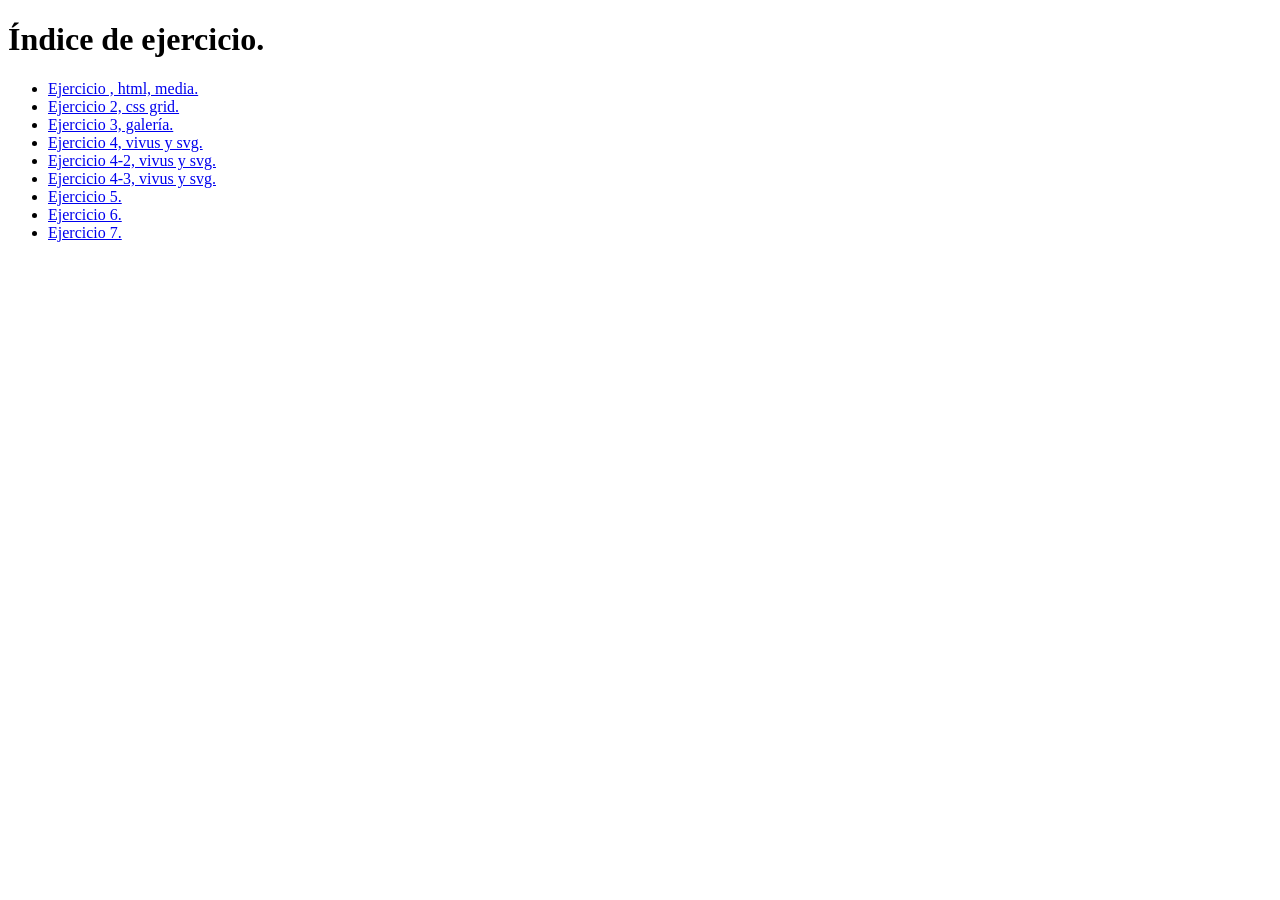
<file: index.html>
<!DOCTYPE html>
<html lang="en" dir="ltr">

  <head>
    <meta charset="utf-8">
    <meta name="description" content="Ejercicio para aprender Html">
    <title>Ejercicio 1</title>
  </head>

  <body>
    <h1>Índice de ejercicio. </h1>
    <ul>
      <li><a href="ejercicio1.html">Ejercicio , html, media.</a></li>
      <li><a href="ejercicio2.html">Ejercicio 2, css grid.</a></li>
      <li><a href="ejercicio3.html">Ejercicio 3, galería.</a></li>
      <li><a href="ejercicio4.html">Ejercicio 4, vivus y svg.</a></li>
      <li><a href="ejercicio4-2.html">Ejercicio 4-2, vivus y svg.</a></li>
      <li><a href="ejercicio4-3.html">Ejercicio 4-3, vivus y svg.</a></li>
      <li><a href="ejercicio5.html">Ejercicio 5.</a></li>
      <li><a href="ejercicio6.html">Ejercicio 6.</a></li>
      <li><a href="ejercicio7.html">Ejercicio 7.</a></li>
    </ul>
  </body>

</html>
</file>
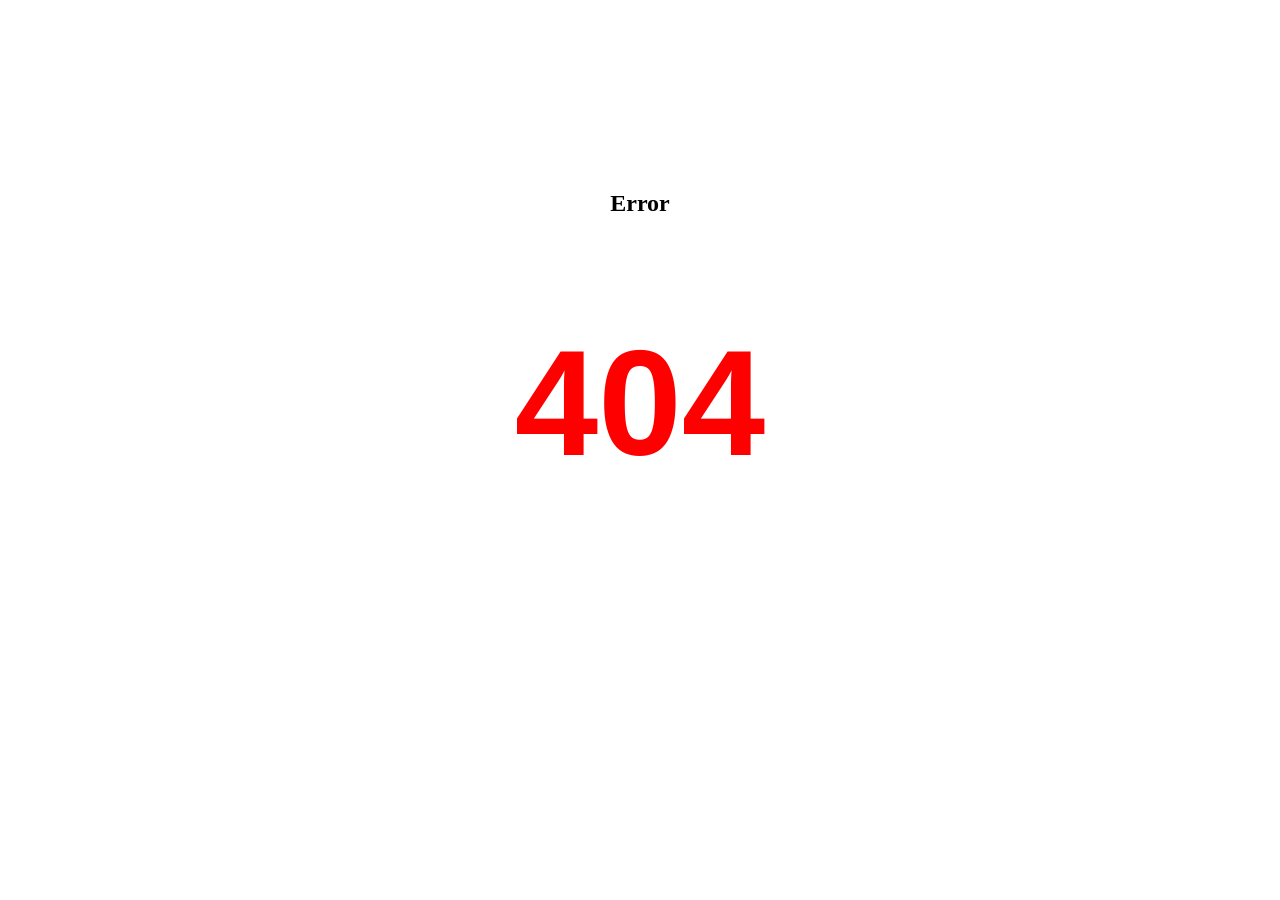
<file: error 404/index.html>
<!DOCTYPE html>
<html lang="en">
<head>
    <meta charset="UTF-8">
    <meta name="viewport" content="width=device-width, initial-scale=1.0">
    <meta http-equiv="X-UA-Compatible" content="ie=edge">
    <link rel="stylesheet" href="index.css">
    <title>Error 404</title>
</head>
<body>

    
    <h2>Error</h2>


    <h1>404</h1>    

    

    
</body>
</html>
</file>
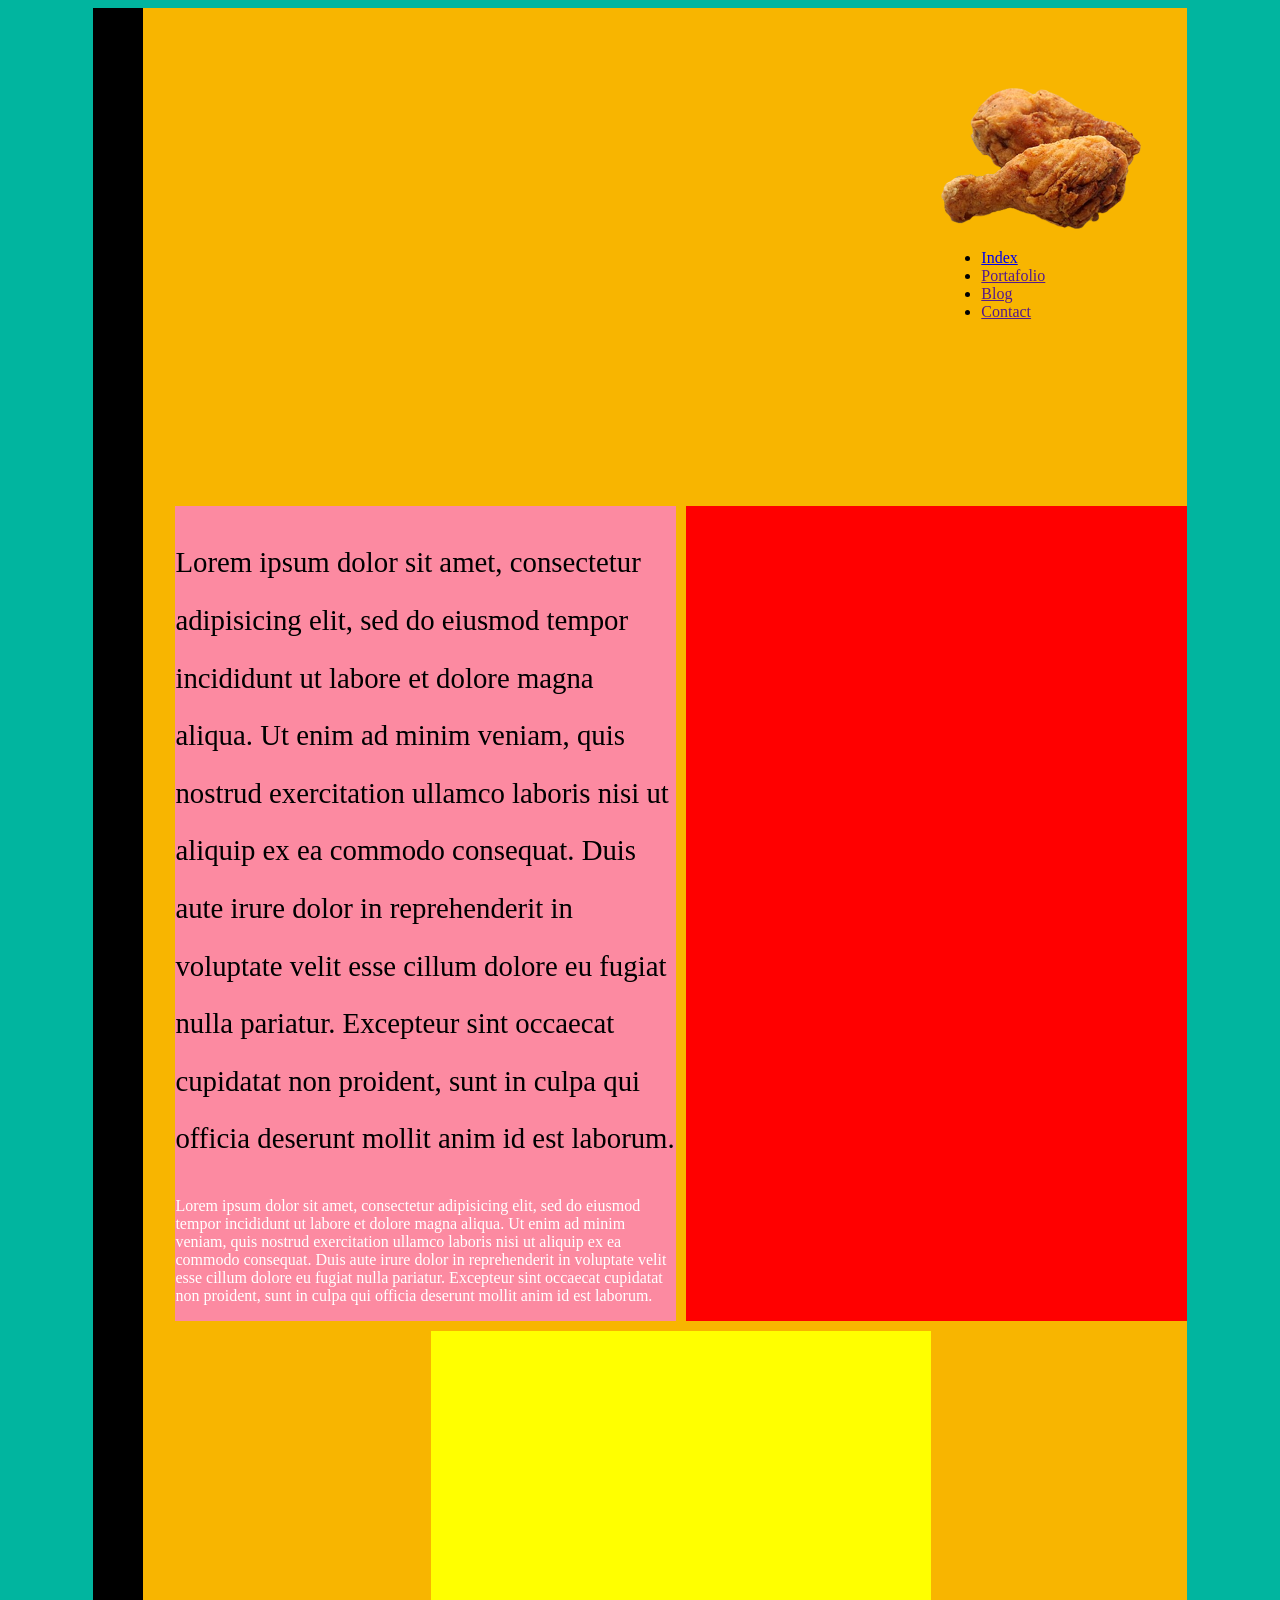
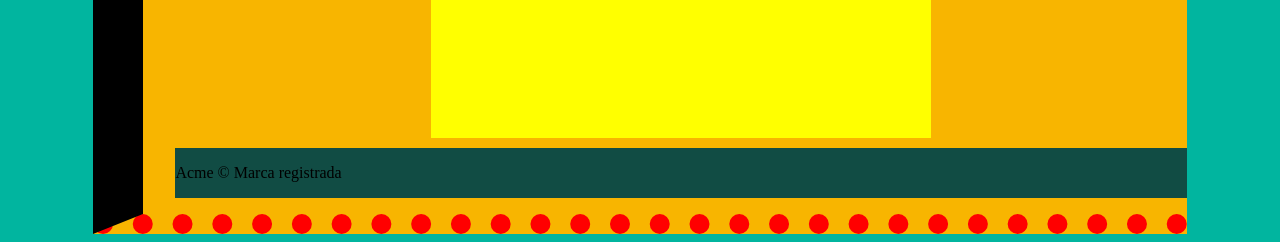
<file: ejercicio2.html>
<!DOCTYPE html>
<html lang="es" dir="ltr">
  <head>
    <meta charset="utf-8">
    <meta name="description" content="Ejercicio 2, Anahuac.">
    <title>Ejercicio 2</title>
    <link rel="stylesheet" href="css/styles.css">
    <style media="screen">
      body{
          background-color: #01B59F;
      }
      .container{
        width: 80%;
        background-color:#F8B500;
      }
    </style>
  </head>
  <body>
     <div class="container">
       <header>
         <img src="images/logopollo.png" alt="Logo de pollo" width="200px">
         <nav>
           <ul>
             <li><a href="index.html">Index</a></li>
             <li><a href="">Portafolio</a></li>
             <li><a href="">Blog</a></li>
             <li><a href="">Contact</a></li>
           </ul>
         </nav>
       </header>
                      <!-- este es un comentario -->



<section class="uno">
       <p id="parrafo_inicial">Lorem ipsum dolor sit amet, consectetur adipisicing elit, sed do eiusmod tempor incididunt ut labore et dolore magna aliqua. Ut enim ad minim veniam, quis nostrud exercitation ullamco laboris nisi ut aliquip ex ea commodo consequat. Duis aute irure dolor in reprehenderit in voluptate velit esse cillum dolore eu fugiat nulla pariatur. Excepteur sint occaecat cupidatat non proident, sunt in culpa qui officia deserunt mollit anim id est laborum.</p>
       <p class="parrafo blanco" style="color:white; font-size: 1em; font-family: verdana">Lorem ipsum dolor sit amet, consectetur adipisicing elit, sed do eiusmod tempor incididunt ut labore et dolore magna aliqua. Ut enim ad minim veniam, quis nostrud exercitation ullamco laboris nisi ut aliquip ex ea commodo consequat. Duis aute irure dolor in reprehenderit in voluptate velit esse cillum dolore eu fugiat nulla pariatur. Excepteur sint occaecat cupidatat non proident, sunt in culpa qui officia deserunt mollit anim id est laborum.</p>
    </section>

    <section class="dos">
    </section>


    <article>
    </article>


    <footer>
      <p>Acme © Marca registrada</p>
    </footer>


     </div>
  </body>
</html>
</file>
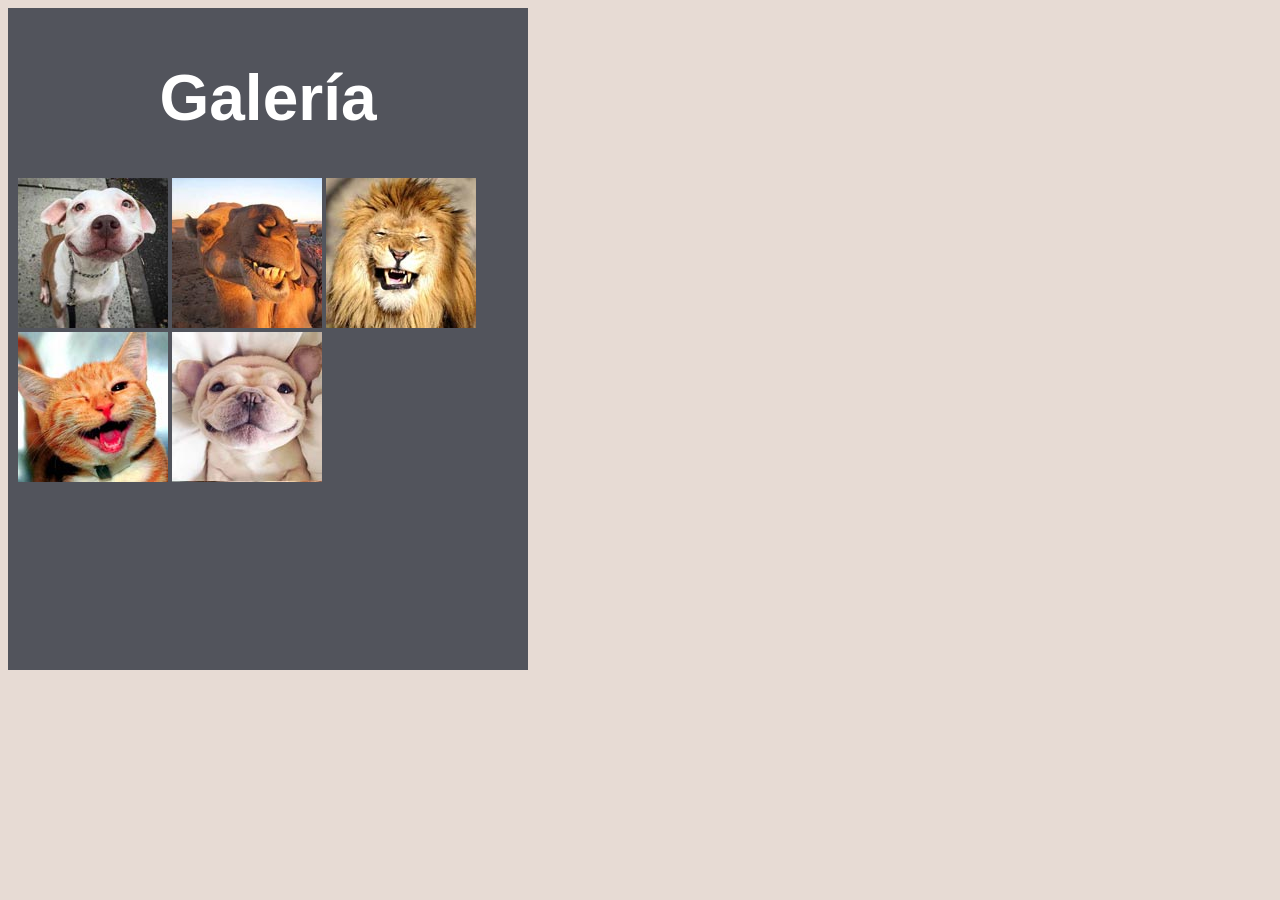
<file: ejercicio3.html>
<!DOCTYPE html>
<html lang="es" dir="ltr">
  <head>
    <meta charset="utf-8">
    <meta name="description:" content="Ejercicio de Galería">
    <meta name="author" content="Bere Sing">
    <title>Ejercicio 3</title>
    <link rel="stylesheet" href="css/lightbox.css">

<script type="text/javascript" src="js/bpgdec8a.js"></script>


    <style media="screen">
        body{
      background-color: #E7DBD4
        }

        h1 {
        font-family: sans-serif;
        color: white;
        font-size: 4em;
        text-align: center;
        }

          .container{
        margin: 0;
        width: 500px;
        background-color: #52545C;
        padding: 10px;
            }

          canvas {
        width: 300px;
            }

    </style>

  </head>
  <body>
<div class="container">
    <h1> Galería</h1>
      <a href="images/anim1.jpg" data-lightbox="galería" data-title="Perrito Feliz."><img src="images/anim1_tb.jpg" alt="perrito feliz"></a>
      <a href="images/anim2.jpg" data-lightbox="galería" data-title="Camello Feliz."><img src="images/anim2_tb.jpg" alt="camello feliz"></a>
      <a href="images/anim3.jpg" data-lightbox="galería" data-title="León Feliz."><img src="images/anim3_tb.jpg" alt="león feliz"></a>
      <a href="images/anim4.jpg" data-lightbox="galería" data-title="Gato Feliz."><img src="images/anim4_tb.jpg" alt="gato feliz"></a>
      <a href="images/anim5.jpg" data-lightbox="galería" data-title="Cachorro Feliz."><img src="images/anim5_tb.jpg" alt="cachorro feliz"></a>
</div>

   <div class="container">
     <img src="images/animals-antarctic-antarctica-689784.bpg" alt="pinguinos bpg">

   </div>

<script type="text/javascript" src="js/lightbox-plus-jquery.min.js"></script>
  </body>
</html>
</file>
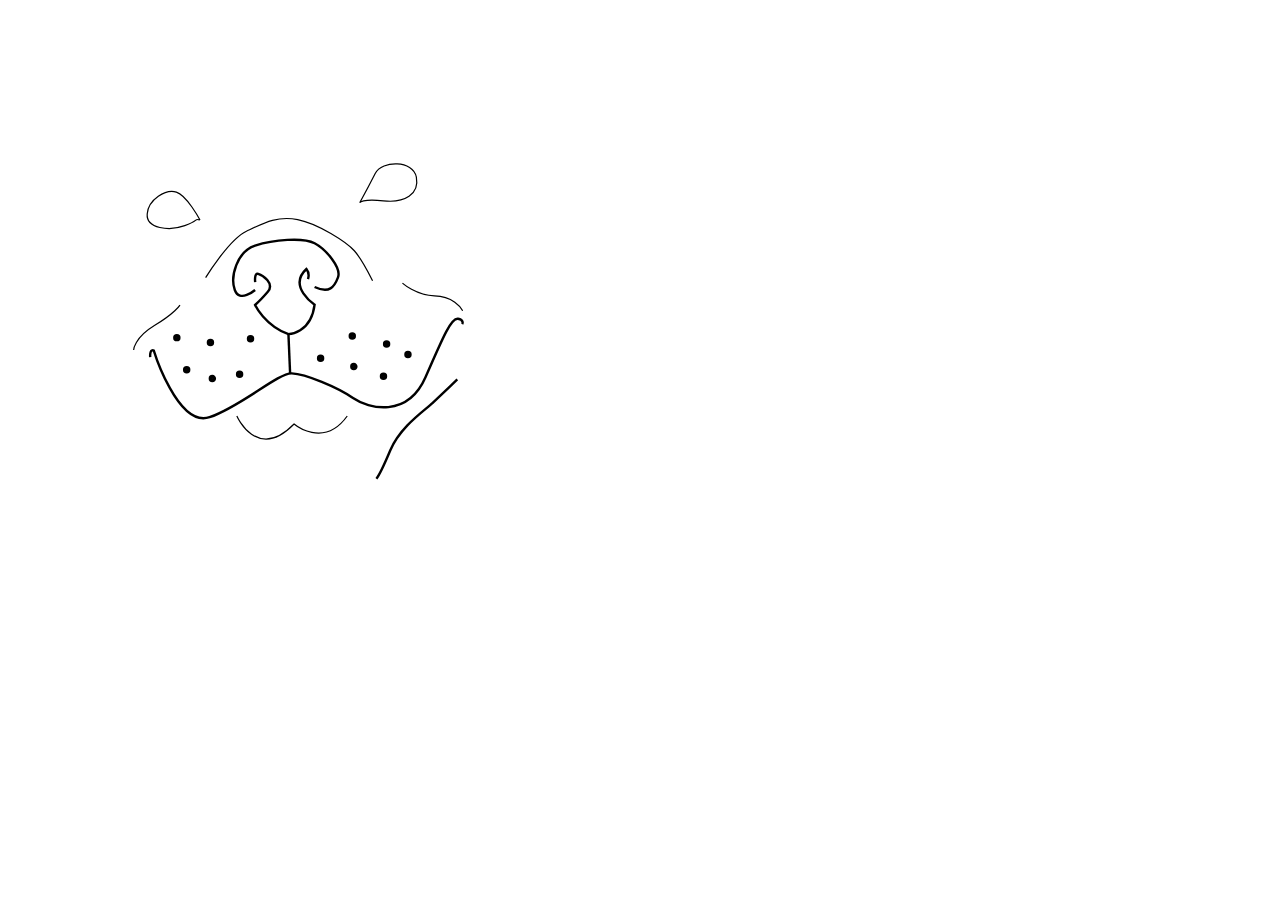
<file: ejercicio4-2.html>
<!DOCTYPE html>
<html lang="es">
  <head>
    <meta charset="utf-8">
    <title>Seguimos con Vivus</title>
  </head>
  <body>

    <div class="container">
      <object id="pitbull" type="image/svg+xml" data="images/pitbullv.svg" width="600px"></object>
    </div>

    <script src="js/vivus.js"></script>
    <script>
    //dog = new Vivus('pitbull', {type: 'sync', duration: 200});
    //dog = new Vivus('pitbull', {type: 'delayed', duration: 150});
    dog = new Vivus('pitbull', {type: 'oneByOne', duration: 150});

    </script>

  </body>
</html>
</file>
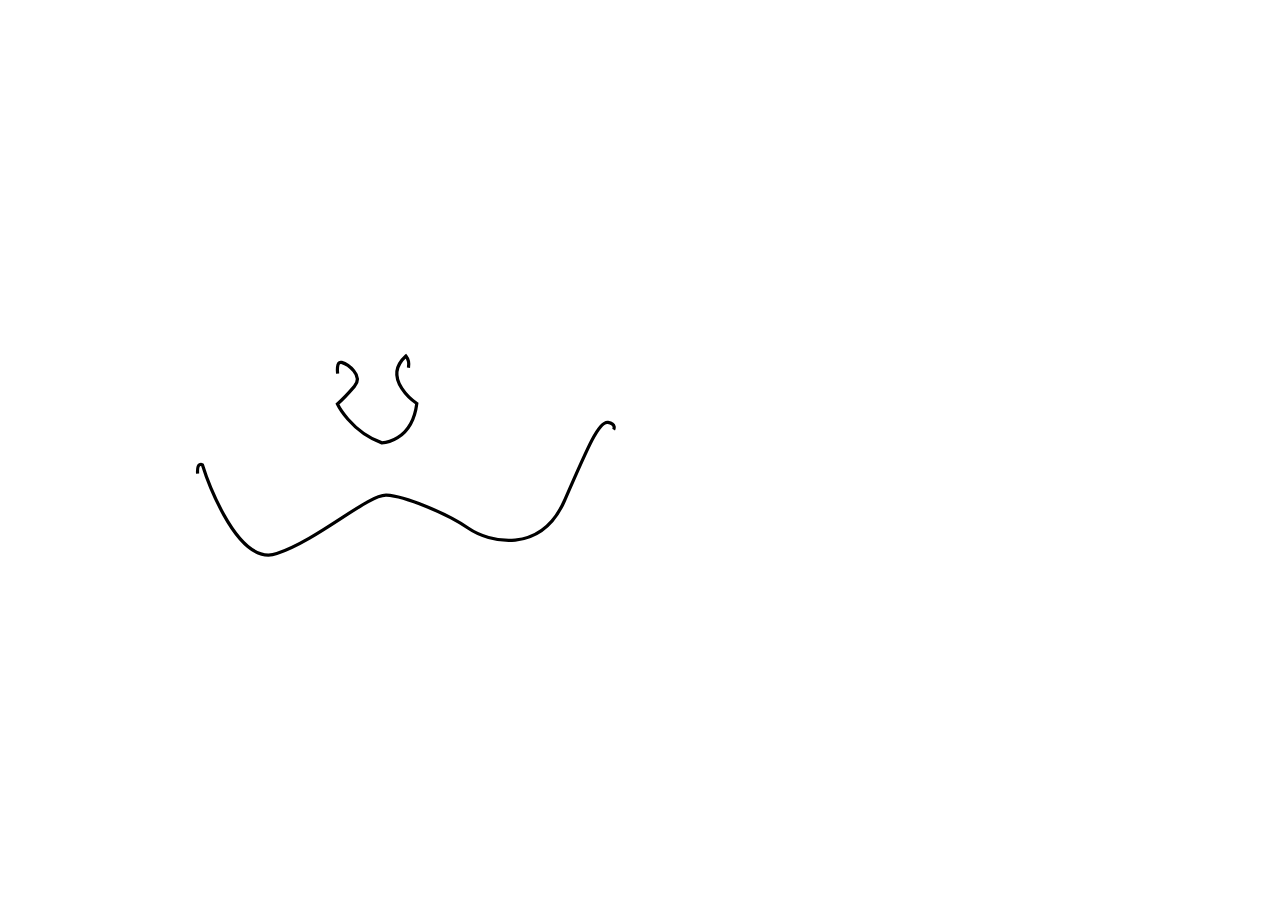
<file: ejercicio4-3.html>
<!DOCTYPE html>
<html lang="es">
  <head>
    <meta charset="utf-8">
    <title>Seguimos con Vivus 3</title>


      <style>
        svg {
          width: 800px;
        }
      </style>
  </head>

  <body>
    <div id="pitbull"></div>

    <script src="js/vivus.js"></script>


    <script>
    new Vivus('pitbull', {duration: 30, type: 'scenario-sync', file: 'images/pitbullv.svg'},);
    </script>
  </body>
</html>
</file>
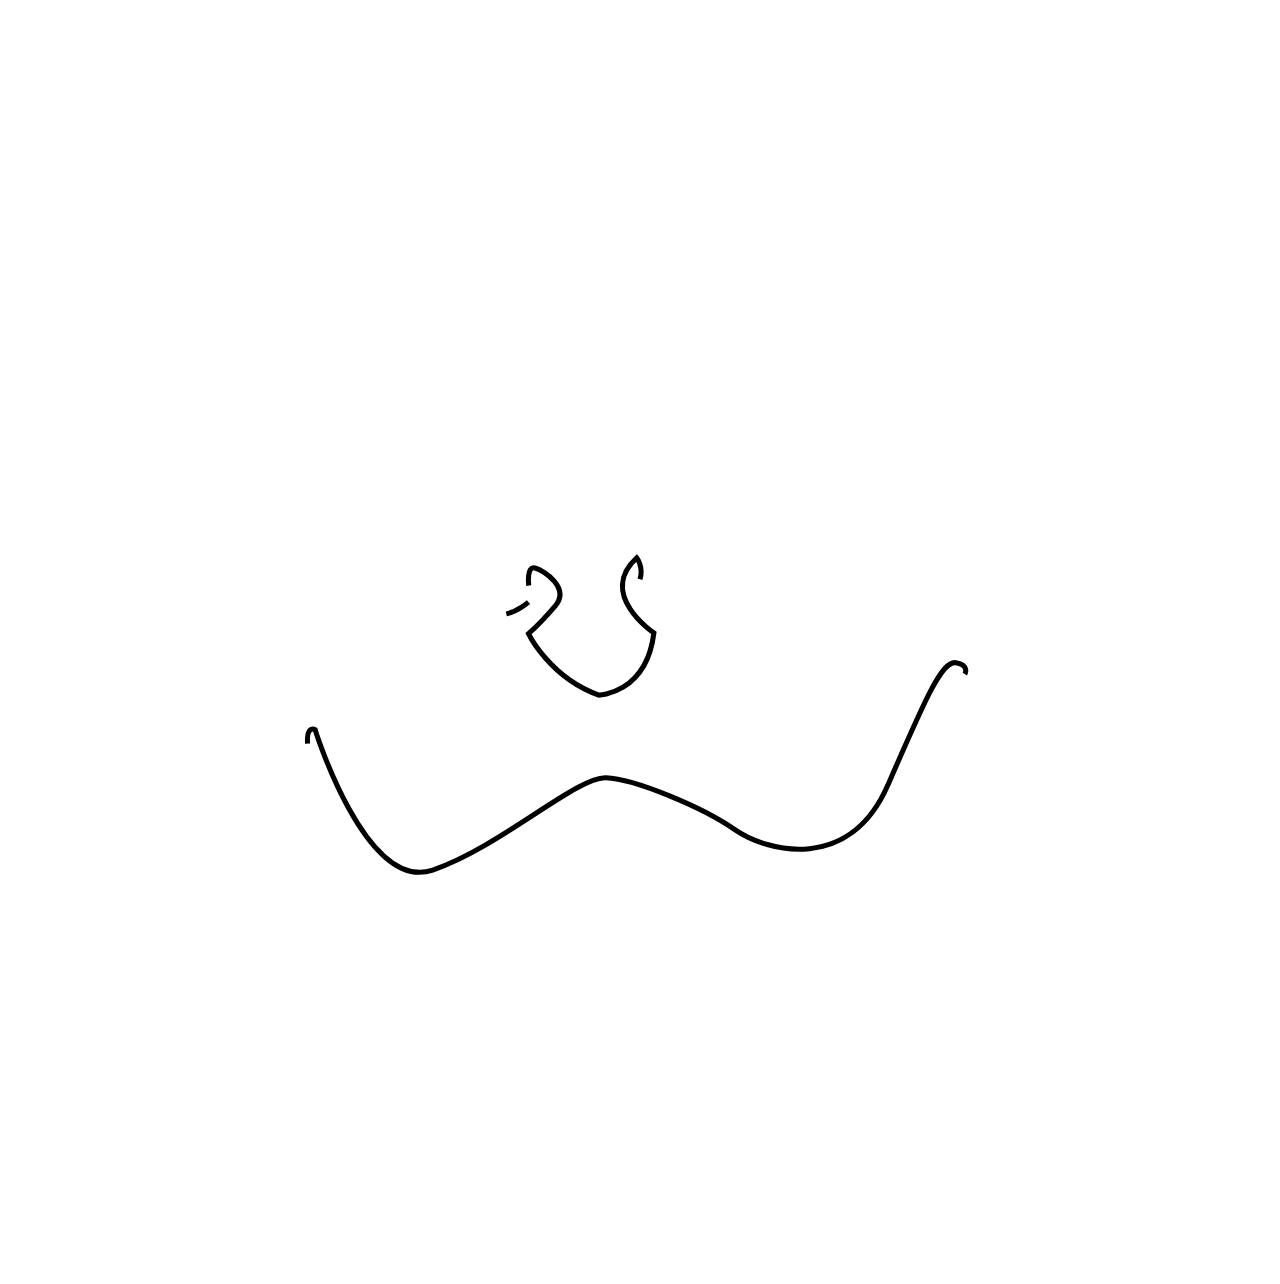
<file: ejercicio4.html>
<!DOCTYPE html>
<html lang="es">
  <head>
    <meta charset="utf-8">
    <meta name="description" content="Ejercicio 4">
    <meta name="author" content="Bere Sing">
    <title>Ejercicio 4, vivus</title>

    <style media="screen">
      {width: 200px}
    </style>


  </head>
  <body>
      <div class="container">
        <svg version="1.1" id="pitbull" xmlns="http://www.w3.org/2000/svg" xmlns:xlink="http://www.w3.org/1999/xlink" x="0px" y="0px"
        	 viewBox="0 0 500 500" onclick="dog.reset().play();" style="enable-background:new 0 0 500 500;" xml:space="preserve">
        <style type="text/css">
        	.st0{fill:none;stroke:#000000;stroke-width:2;stroke-miterlimit:10;}
        	.st1{stroke:#000000;stroke-width:2;stroke-miterlimit:10;}
        	.st2{fill:none;stroke:#000000;stroke-width:3;stroke-miterlimit:10;}
        	.st3{fill:none;stroke:#000000;stroke-miterlimit:10;}
        </style>
        <path class="st0" d="M378.5,263.5c0,0,2-3.5-3.5-4.5s-12,14-27,48.5S300.5,334,287.5,325s-39.5-20-51-20.5S194.5,332,168,341
        	s-46.5-55.5-46.5-55.5s-3.5-2-3,5.5"/>
        <path class="st0" d="M206,228.5c0,0-1-8,2.5-7s14,8,8,15s-10.6,11-10.6,11s8.3,17.3,27.8,24.3c0,0,18.8-0.4,21.8-24.6
        	c0,0-22.7-15.2-6.8-29.7c0,0,2.8,3.5,1.3,8.5"/>
        <path class="st0" d="M205.9,235c0,0-12.9,11-16.9,0s1.7-32,16.9-37s40.1-7,49.6-2s22.5,20.5,19.5,28.5s-7.2,13.8-19.5,8"/>
        <line class="st1" x1="235.1" y1="304.6" x2="233.7" y2="271.8"/>
        <circle class="st2" cx="286.9" cy="273.4" r="1.6"/>
        <circle class="st2" cx="260.5" cy="291.9" r="1.6"/>
        <circle class="st2" cx="288.2" cy="298.8" r="1.6"/>
        <circle class="st2" cx="202.1" cy="275.6" r="1.6"/>
        <circle class="st2" cx="193" cy="305.2" r="1.6"/>
        <circle class="st2" cx="168.7" cy="278.8" r="1.6"/>
        <circle class="st2" cx="170.3" cy="308.8" r="1.6"/>
        <circle class="st2" cx="148.9" cy="301.4" r="1.6"/>
        <circle class="st2" cx="140.7" cy="274.7" r="1.6"/>
        <circle class="st2" cx="315.5" cy="280" r="1.6"/>
        <circle class="st2" cx="333.3" cy="288.8" r="1.6"/>
        <circle class="st2" cx="312.9" cy="306.8" r="1.6"/>
        <path class="st3" d="M190.7,340c0,0,16.7,38.3,47.7,6.7c0,0,24.7,20.7,44.3-6.7"/>
        <path class="st3" d="M293.1,162.3c0,0,7.2-13,12.9-24.3s31.7-11.3,34.3,3c2.7,14.3-9.8,21.7-27.5,19.7S293.1,162.3,293.1,162.3z"/>
        <path class="st3" d="M160,176.7c0,0-11-20.7-19.7-23.3c-8.7-2.7-23.3,6-24.3,18.3c-1,12.3,18.7,14.3,31.3,9.7
        	C160,176.7,155,175.3,160,176.7z"/>
        <path class="st3" d="M104.7,285c0,0,0.3-10,17.3-20.4c17-10.3,21.3-17,21.3-17"/>
        <path class="st3" d="M328.7,229.3c0,0,11.3,10.1,26.7,10.6c15.3,0.4,22,9.4,23.5,12.4"/>
        <path class="st3" d="M164.7,224.7c0,0,19.3-31.7,34-38.7c14.7-7,25.7-13,42.7-9.7c17,3.3,41,19,47.2,26s15.2,25,15.2,25"/>
        <path class="st0" d="M307,392.3c0,0,3.3-4,11.6-23.7c8.3-19.7,28.7-33.3,35.1-39.3s25.6-24.7,30.6-28.9s5.7-16.1,13-34.1
        	c7.3-18,9.7-37,7.7-49.9c-2-12.8-12.3-21.2-26.1-63.6C365,110.4,349,102.3,330.8,89S280.7,72.7,268,72.3
        	C255.3,72,235.3,86.7,228.7,88c-6.7,1.3-5-1.3-40.9-5.3s-61.4,35.7-74.1,47.2S91.7,206,91.3,224c0,0-2.7,18-5,23.7
        	c-2.3,5.7,3.3,28.7,9.7,39.5c6.3,10.8,12.9,27.8,20,35.8c7,8,8,9,18.7,13c10.7,4,30.6,14,36.1,20.3c5.5,6.3,17,36,17,36"/>
        <path class="st3" d="M181.3,354.7c0,0,20.3,9,35,15.7c14.7,6.7,43.3,11,54.8,3s34.8-18.1,41.1-23.7s21.6-15.6,21.6-15.6"/>
        <path class="st3" d="M226,107c0,0,2.7,26.7,2,40.7s-0.9,23-0.9,23"/>
        <path class="st3" d="M259.7,168.2c0,0,22.9,12.6,33.5,24.9"/>
        <path class="st3" d="M95,268.7c0,0,0.3-9.7,11-16.3c10.7-6.7,25.7-12.7,26.7-18"/>
        <path class="st3" d="M344.3,211c0,0,11.7,8,25,10.7c13.3,2.7,23,14.3,24.3,19.2"/>
        <path class="st3" d="M170.8,208.3c0,0,10.1-12,17-24.7c6.9-12.6,6.9-12.6,6.9-12.6"/>
        <path class="st0" d="M330.8,89c0,0,6-5.3,9.9-16.7c2.5-7.1,2-10.3,3-11.9c0.6-1,1.8-1.4,4.6-1.8c7.3-1,16.3-1.3,22.7,4
        	s3.4,33.7,7.9,48c4.5,14.3,17.1,34.3,21.1,50s6.7,30.5-6.3,32.4"/>
        <path class="st0" d="M365.8,122.8c0,0,4.5-5.8-4.5-23.5s-22.2-37.1-17.6-38.9"/>
        <path class="st0" d="M122.7,120.3c0,0-4.7,3.7-10.3-6.6c-5.7-10.3-6.7-13.7-12.3-10c-5.7,3.7-19.1,14.3-14.2,32.3
        	c4.9,18,12.9,34.7,12.9,34.7"/>
        <path class="st0" d="M102.3,138.8c0,0-5.3-14.5,0-21.2c5.3-6.7,10-4,10-4"/>
        <path class="st3" d="M127.7,181.8c0,0-3.8-5.8-3.7-11.2c0.2-5.3,4.8-11.3,8.7-12.2c3.8-0.8,11.7-3.2,16.7,6s-0.3,16.2-0.3,16.2"/>
        <path class="st3" d="M131.2,162.2c0,0-6.5,3.2-3.7,6.1c2.8,2.9,7.7,2.4,9.2,1.5c0.7-0.4,1.2-2.3,0.7-4
        	C136.8,163.7,135.1,161.9,131.2,162.2z"/>
        <path class="st2" d="M139.6,172.8c0,0,2.2-0.1,2.4-1.3c0.2-1.2-0.6-2.4-1.2-2.7s-1.6,0.2-1.6,0.2s0.9,1.2-0.1,1.5s-1.8,0.6-1.8,0.6
        	S137.8,173.4,139.6,172.8z"/>
        <path class="st2" d="M321,152.9c0,0,2.2-0.1,2.4-1.3c0.2-1.2-0.6-2.4-1.2-2.7c-0.6-0.3-1.6,0.2-1.6,0.2s0.9,1.2-0.1,1.5
        	s-1.8,0.6-1.8,0.6S319.1,153.4,321,152.9z"/>
        <path class="st3" d="M312.7,141.7c0,0-6.5,3.2-3.7,6.1c2.8,2.9,7.7,2.4,9.2,1.5c0.7-0.4,1.2-2.3,0.7-4
        	C318.4,143.3,316.6,141.5,312.7,141.7z"/>
        <path class="st3" d="M305.5,160.1c0,0-4.3-8.6-1.8-13.2c2.5-4.7,5.5-11.3,16-12.2c0,0,13.2,0.2,15.3,8c2.2,7.8,0.6,13.7-1.4,14.7"/>
        <path class="st3" d="M142.2,420.5c0,0,8.3-20.5,9.3-33c1-12.5,0.5-31.9,8.5-39.2"/>
        <path class="st3" d="M397.3,266.4c0,0,35.7,39.1,43.2,61.6s13.5,52.2,23,64.3c9.5,12.2,14,27.7,14.5,35.2"/>
        </svg>


      </div>

      <script type="text/javascript" src="js/vivus.js"></script>

      <script>
      //dog = new Vivus('Layer_2', {type: 'sync', duration: 200});
      //dog = new Vivus('pitbull', {type: 'delayed', duration: 150});
      dog = new Vivus('pitbull', {type: 'oneByOne', duration: 150});

      </script>



  </body>
</html>
</file>
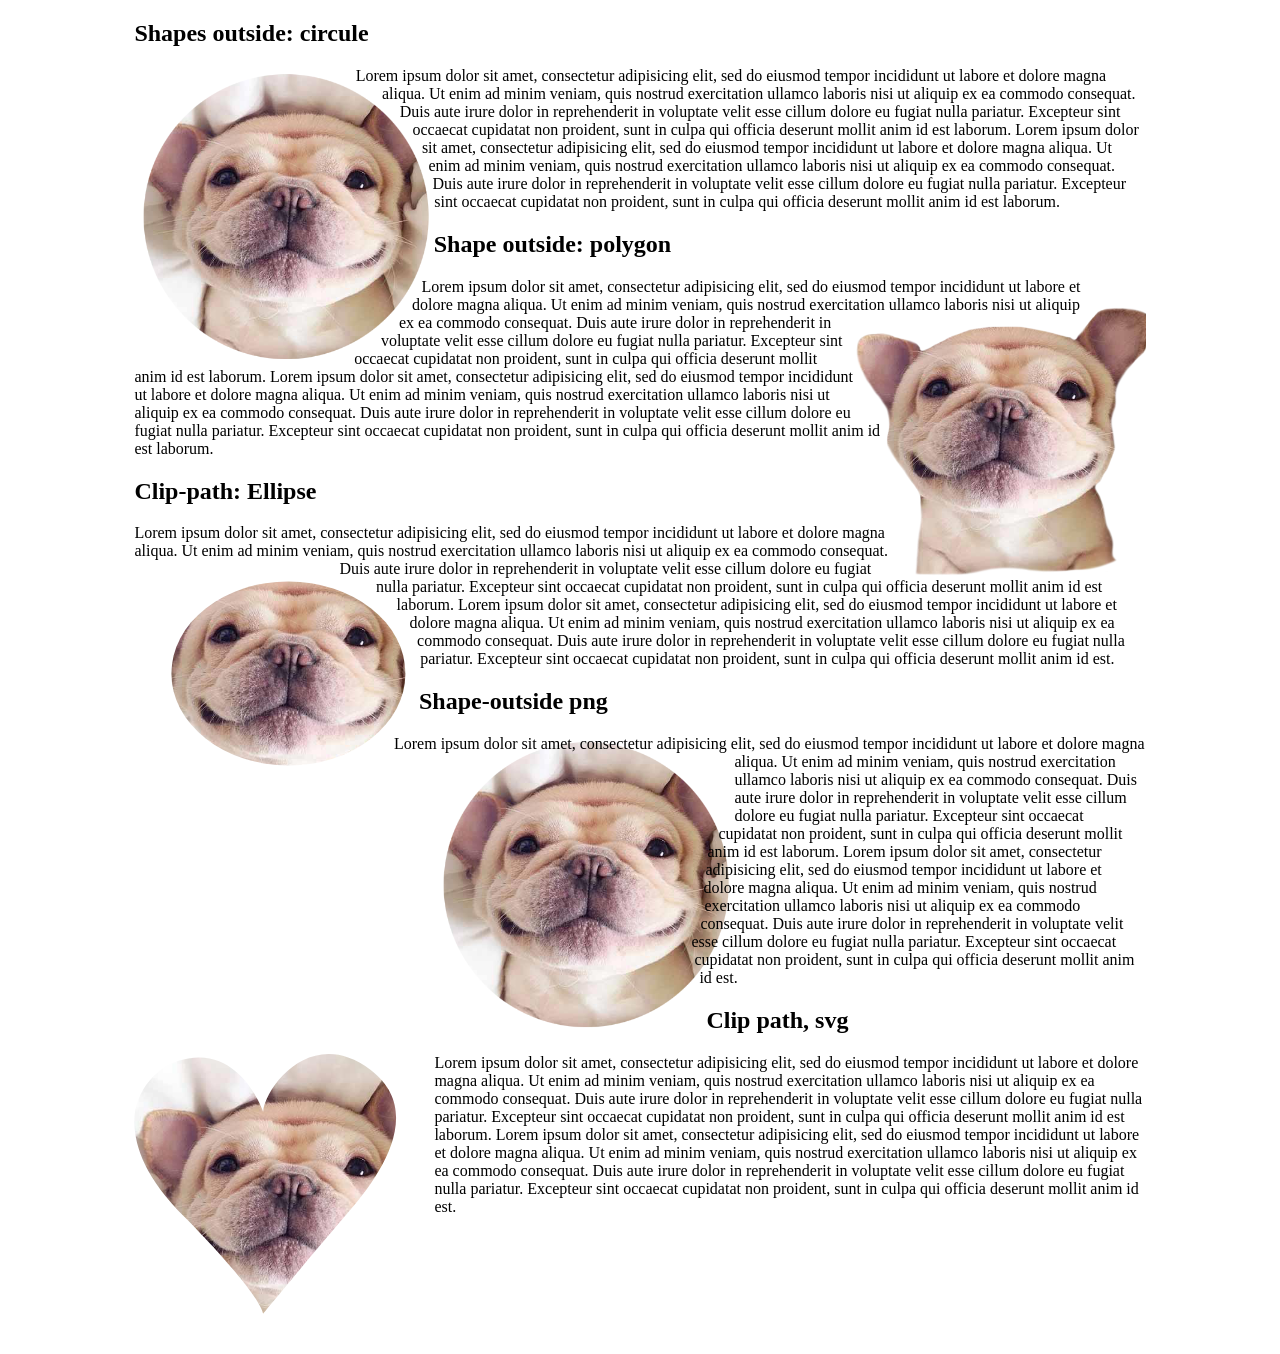
<file: ejercicio5.html>
<!DOCTYPE html>
<html lang="es">
  <head>
    <meta charset="utf-8">
    <meta name="description" content="Ejercicio sobre shapes">
    <meta name="author" content="Bere Sing">
    <title>Ejercicio 5</title>

    <style media="screen">
    .container{
      margin: 0 auto;
      width: 80%;
    }

      #perro1 {
        width: 300px;
        float: left;
        shape-outside: circle(50.00% at center center);
      }

      #perro2 {
        width: 300px;
        float: right;
        shape-outside: polygon(82px 68px, 11.83% 17.81%, 1.82% 25.86%, 12.19% 47.29%, 14.86% 62.94%, 24.06% 76.35%, 19.59% 96.99%, 265px 273px, 91.32% 3.73%, 77.33% 19.87%, 146px 51px);
        /* para sacar los datos correctos se abre el ejercicio en Fireox Developer edition, donde con el clic derecho *inspeccionar elemento* dandole clic a la imagen (en el simbolito raro con circulos) se da clic y logramos modificar el poligono/circulo/etc al modo que se quiere */
      }

      #perro3 {
        width: 300px;
        float: left;
        clip-path: ellipse(117px 92px at 154px 149px);
         /* se hace un recorte a la imagen */
         shape-outside: ellipse(132px 103px at 154px 149px);
      }

      #perro4 {
        width: 300px;
        float: left;
        shape-outside: url(images/anim51.png);
        /* se pone al contorno del png pero hay una imagen atras*/
      }

      #perro5 {
        width: 300px;
        float: left;
        clip-path: url(#myClip)
        /* en la selección se coloco el svg (vector) y colocando el clip-path con el url que es el svg se coloca el contorno*/
      }

    </style>

  </head>
  <body>
    <div class="container">
      <section>

        <h1>Shapes outside: circule</h1>
            <img id="perro1" src="images/anim5.png" alt="perro">
        <p>Lorem ipsum dolor sit amet, consectetur adipisicing elit, sed do eiusmod tempor incididunt ut labore et dolore magna aliqua. Ut enim ad minim veniam, quis nostrud exercitation ullamco laboris nisi ut aliquip ex ea commodo consequat. Duis aute irure dolor in reprehenderit in voluptate velit esse cillum dolore eu fugiat nulla pariatur. Excepteur sint occaecat cupidatat non proident, sunt in culpa qui officia deserunt mollit anim id est laborum. Lorem ipsum dolor sit amet, consectetur adipisicing elit, sed do eiusmod tempor incididunt ut labore et dolore magna aliqua. Ut enim ad minim veniam, quis nostrud exercitation ullamco laboris nisi ut aliquip ex ea commodo consequat. Duis aute irure dolor in reprehenderit in voluptate velit esse cillum dolore eu fugiat nulla pariatur. Excepteur sint occaecat cupidatat non proident, sunt in culpa qui officia deserunt mollit anim id est laborum.</p>
      </section>

      <section>
        <h1>Shape outside: polygon</h1>
            <img id="perro2" src="images/anim51.png" alt="perro">
        <p>Lorem ipsum dolor sit amet, consectetur adipisicing elit, sed do eiusmod tempor incididunt ut labore et dolore magna aliqua. Ut enim ad minim veniam, quis nostrud exercitation ullamco laboris nisi ut aliquip ex ea commodo consequat. Duis aute irure dolor in reprehenderit in voluptate velit esse cillum dolore eu fugiat nulla pariatur. Excepteur sint occaecat cupidatat non proident, sunt in culpa qui officia deserunt mollit anim id est laborum. Lorem ipsum dolor sit amet, consectetur adipisicing elit, sed do eiusmod tempor incididunt ut labore et dolore magna aliqua. Ut enim ad minim veniam, quis nostrud exercitation ullamco laboris nisi ut aliquip ex ea commodo consequat. Duis aute irure dolor in reprehenderit in voluptate velit esse cillum dolore eu fugiat nulla pariatur. Excepteur sint occaecat cupidatat non proident, sunt in culpa qui officia deserunt mollit anim id est laborum.</p>
      </section>

      <section>
        <h1>Clip-path: Ellipse</h1>
            <img id="perro3" src="images/anim5.png" alt="perro">
        <p>Lorem ipsum dolor sit amet, consectetur adipisicing elit, sed do eiusmod tempor incididunt ut labore et dolore magna aliqua. Ut enim ad minim veniam, quis nostrud exercitation ullamco laboris nisi ut aliquip ex ea commodo consequat. Duis aute irure dolor in reprehenderit in voluptate velit esse cillum dolore eu fugiat nulla pariatur. Excepteur sint occaecat cupidatat non proident, sunt in culpa qui officia deserunt mollit anim id est laborum. Lorem ipsum dolor sit amet, consectetur adipisicing elit, sed do eiusmod tempor incididunt ut labore et dolore magna aliqua. Ut enim ad minim veniam, quis nostrud exercitation ullamco laboris nisi ut aliquip ex ea commodo consequat. Duis aute irure dolor in reprehenderit in voluptate velit esse cillum dolore eu fugiat nulla pariatur. Excepteur sint occaecat cupidatat non proident, sunt in culpa qui officia deserunt mollit anim id est.</p>
      </section>

      <section>
        <h1>Shape-outside png </h1>
            <img id="perro4" src="images/anim5.png" alt="perro">
        <p>Lorem ipsum dolor sit amet, consectetur adipisicing elit, sed do eiusmod tempor incididunt ut labore et dolore magna aliqua. Ut enim ad minim veniam, quis nostrud exercitation ullamco laboris nisi ut aliquip ex ea commodo consequat. Duis aute irure dolor in reprehenderit in voluptate velit esse cillum dolore eu fugiat nulla pariatur. Excepteur sint occaecat cupidatat non proident, sunt in culpa qui officia deserunt mollit anim id est laborum. Lorem ipsum dolor sit amet, consectetur adipisicing elit, sed do eiusmod tempor incididunt ut labore et dolore magna aliqua. Ut enim ad minim veniam, quis nostrud exercitation ullamco laboris nisi ut aliquip ex ea commodo consequat. Duis aute irure dolor in reprehenderit in voluptate velit esse cillum dolore eu fugiat nulla pariatur. Excepteur sint occaecat cupidatat non proident, sunt in culpa qui officia deserunt mollit anim id est.</p>
      </section>

      <section>
        <h1>Clip path, svg </h1>
            <img id="perro5" src="images/anim5.jpg" alt="perro">
        <p>Lorem ipsum dolor sit amet, consectetur adipisicing elit, sed do eiusmod tempor incididunt ut labore et dolore magna aliqua. Ut enim ad minim veniam, quis nostrud exercitation ullamco laboris nisi ut aliquip ex ea commodo consequat. Duis aute irure dolor in reprehenderit in voluptate velit esse cillum dolore eu fugiat nulla pariatur. Excepteur sint occaecat cupidatat non proident, sunt in culpa qui officia deserunt mollit anim id est laborum. Lorem ipsum dolor sit amet, consectetur adipisicing elit, sed do eiusmod tempor incididunt ut labore et dolore magna aliqua. Ut enim ad minim veniam, quis nostrud exercitation ullamco laboris nisi ut aliquip ex ea commodo consequat. Duis aute irure dolor in reprehenderit in voluptate velit esse cillum dolore eu fugiat nulla pariatur. Excepteur sint occaecat cupidatat non proident, sunt in culpa qui officia deserunt mollit anim id est.</p>
        <svg width="0" height="0">
          <defs>
            <ClipPath id="myClip">
              <!-- se coloca el path del svg (ector) para que la imagen se coloque dentro-->
              <path class="st0" d="M128.7,259.7c0,0,57.9-70,84.5-100.7S293.7,59.3,236,15.7S132.1,30.5,128.7,57.4c0,0-21.4-61.3-73.6-53.1
            		C22.9,9.3-0.6,37.2,0,69.2c0.5,24,11.7,56,50.2,93.7C50.2,162.8,123,235.7,128.7,259.7z"/>
          </ClipPath>
          <defs>
        </svg>
      </section>

    </div>
  </body>
</html>
</file>
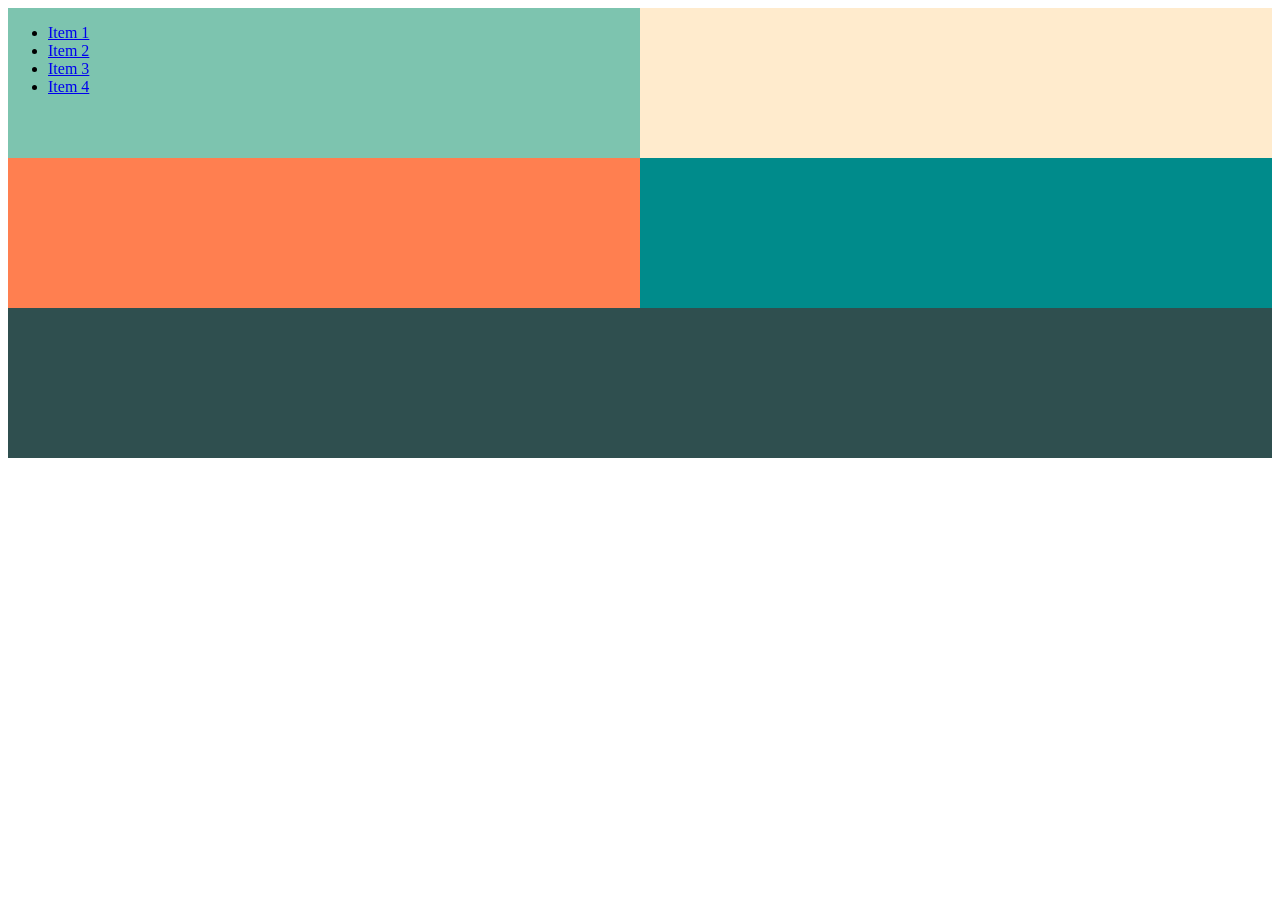
<file: ejercicio6.html>
<!DOCTYPE html>
<html lang="es">
<head>
    <meta charset="UTF-8">
    <meta name="viewport" content="width=device-width, initial-scale=1.0">
    <meta http-equiv="X-UA-Compatible" content="ie=edge">
    <title>Ejercicio 6</title>
    <style>
        .container {display: flex; flex-flow: row wrap;}
        header {background-color: #7dc4af; ; height: 150px;}
        .principal {background-color: blanchedalmond; height: 150px;}
        .otro {background-color: coral; height: 150px;}
        aside {background-color: darkcyan; height: 150px;}
        footer {background-color: darkslategray; height: 150px;}
        .container > * {flex: 1 50%}
        </style>
</head>
<body>
    <div class="container">
        <header>
            <ul>
                <li><a href="#">Item 1</a></li>
                <li><a href="#">Item 2</a></li>
                <li><a href="#">Item 3</a></li>
                <li><a href="#">Item 4</a></li>
            </ul>
        </header>
        <section class="principal"></section>
        <section class="otro"></section>
        <aside></aside>
        <footer></footer>
    </div>
    
</body>
</html>
</file>
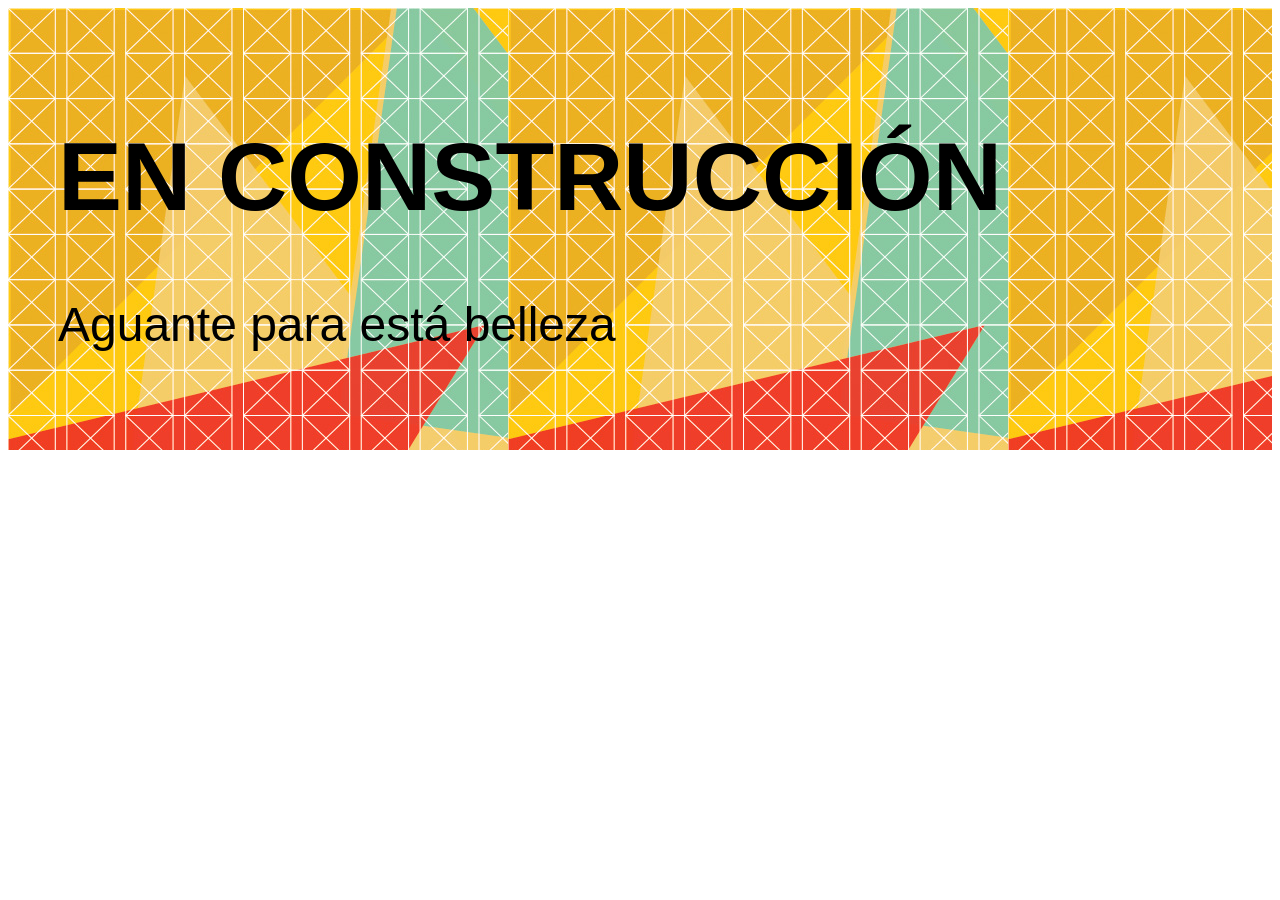
<file: ejercicio7.html>
<!DOCTYPE html>
<html lang="en" >
  <head>
    <meta charset="utf-8">
    <meta name="viewport" content="width=device-width, initial-scale=1.0">
    <meta http-equiv="X-UA-Compatible" content="ie=edge">
    <title>Ejercicio 7</title>
    <link rel="stylesheet" href="css/estilo-e7.css">
  </head>
  <body>
    <div class="stylesheet">

      <header>
        <h1>EN CONSTRUCCIÓN</h1>
        <p>Aguante para está belleza</p>
      </header>

    </div>

  </body>
</html>
</file>
<file: error 404/index.css>
*
h1 {
    color:red;
    text-align: center;
    font-size: 150px;
    font-family: Impact, Haettenschweiler, 'Arial Narrow Bold', sans-serif;

}

h2 {
    text-align: center;
    margin-top: 15%
}

img .mono {size: px;}
</file>
<file: css/styles.css>
.container {
    margin: 0 auto;
    padding: 5em 0 1em 2em;
    border-left: 50px solid black;
    border-bottom: 20px dotted red;
    display: grid;
    grid-template-columns: repeat(4, 1fr); /* para columnas*/
    grid-template-rows: 1fr 2fr 1fr 50px; /* divición de ellas*/
    grid-gap:10px;
    /* para colocar la información se clasifian lus lugares (con grid-area)*/
    grid-template-areas:
  ". . . a"
  "b b c c"
  ". d d ."
  "e e e e"
  }

  #parrafo_inicial{
    font-size: 1.8em;
    line-height: 2em
  }

header {
  grid-area: a;
}

  .uno
    {
      background-color: #FC8AA1;
        grid-area: b;
    }

  .dos
    {
      background-color: red;
        grid-area: c;
    }

article {
  background-color: yellow;
    grid-area: d;
}

footer {
  background-color: #114C44;
    grid-area: e;
}

/* este es un comentario*/
</file>
<file: css/estilo-e7.css>
@charset "UTF-8";
@@import url('https://fonts.googleapis.com/css?family=Osvald');

html, body {
  margin: 0;
}

*, *:before, *:after {
  box-sizing: border-box;
}

  .container {
    Display: grid;

    justify-content: center;
    grid-template-columns: repeat(auto-fill, minmax(30%, 1fr));
    grid-auto-rows: minmax(250px, auto);
    grid-template-areas:
    ". . ."
    ". head ."
    ". . ."
  }

  header {
    background-image: url(../images/ilustracion-improvisada.jpg);
      font-size: 3rem;
      padding: 50px;
      font-family: 'Osxald', sans-serif;
      grid-area: head;
  }

  .text { z-index: 5;}

  .img{ grid-area: 2 / 2 / 4 / 4 ;}

  img { display: block; width: 100;}

@-ms-viewport {
  width: device-width;
}

@media (min-width: 768px) and (max-width: 1024px) {
  .img {
    grid-area: 1 / 1 / 3 / 3;
  }

  .text {
  grid-area: 2 / 1 / 3 / 3;
  }

  body { background-color: rgb(109, 109, 109);
  }

  h1 {
    font-size: 2.8rem;
  }
  //CSS

}

/*
  ##Device = Tablets, Ipads (landscape)
  ##Screen = B/w 768px to 1024px
*/

@media (min-width: 768px) and (max-width: 1024px) and (orientation: landscape) {

  .img {
    grid-area: 1 / 1 / 3 / 3;
  }

  .text {
  grid-area: 2 / 1 / 3 / 3;
  }

  body { background-color: rgb(109, 109, 109);
  }

  h1 {
    font-size: 2.8rem;
  }

  //CSS

}

/*
  ##Device = Low Resolution Tablets, Mobiles (Landscape)
  ##Screen = B/w 481px to 767px
*/

@media (min-width: 481px) and (max-width: 767px) {

  .img {
    grid-area: 1 / 1 / 3 / 3;
  }

  .text {
  grid-area: 2 / 1 / 3 / 3;
  }

  body { background-color: rgb(109, 109, 109);
  }

  h1 {
    font-size: 2.8rem;
  }

  //CSS

}

/*
  ##Device = Most of the Smartphones Mobiles (Portrait)
  ##Screen = B/w 320px to 479px
*/

@media (min-width: 320px) and (max-width: 480px) {

  .img {
    grid-area: 1 / 1 / 3 / 3;
  }

  .text {
  grid-area: 2 / 1 / 3 / 3;
  }

  body { background-color: rgb(109, 109, 109);
  }

  h1 {
    font-size: 1.8rem;
  }
  //CSS

}
</file>
